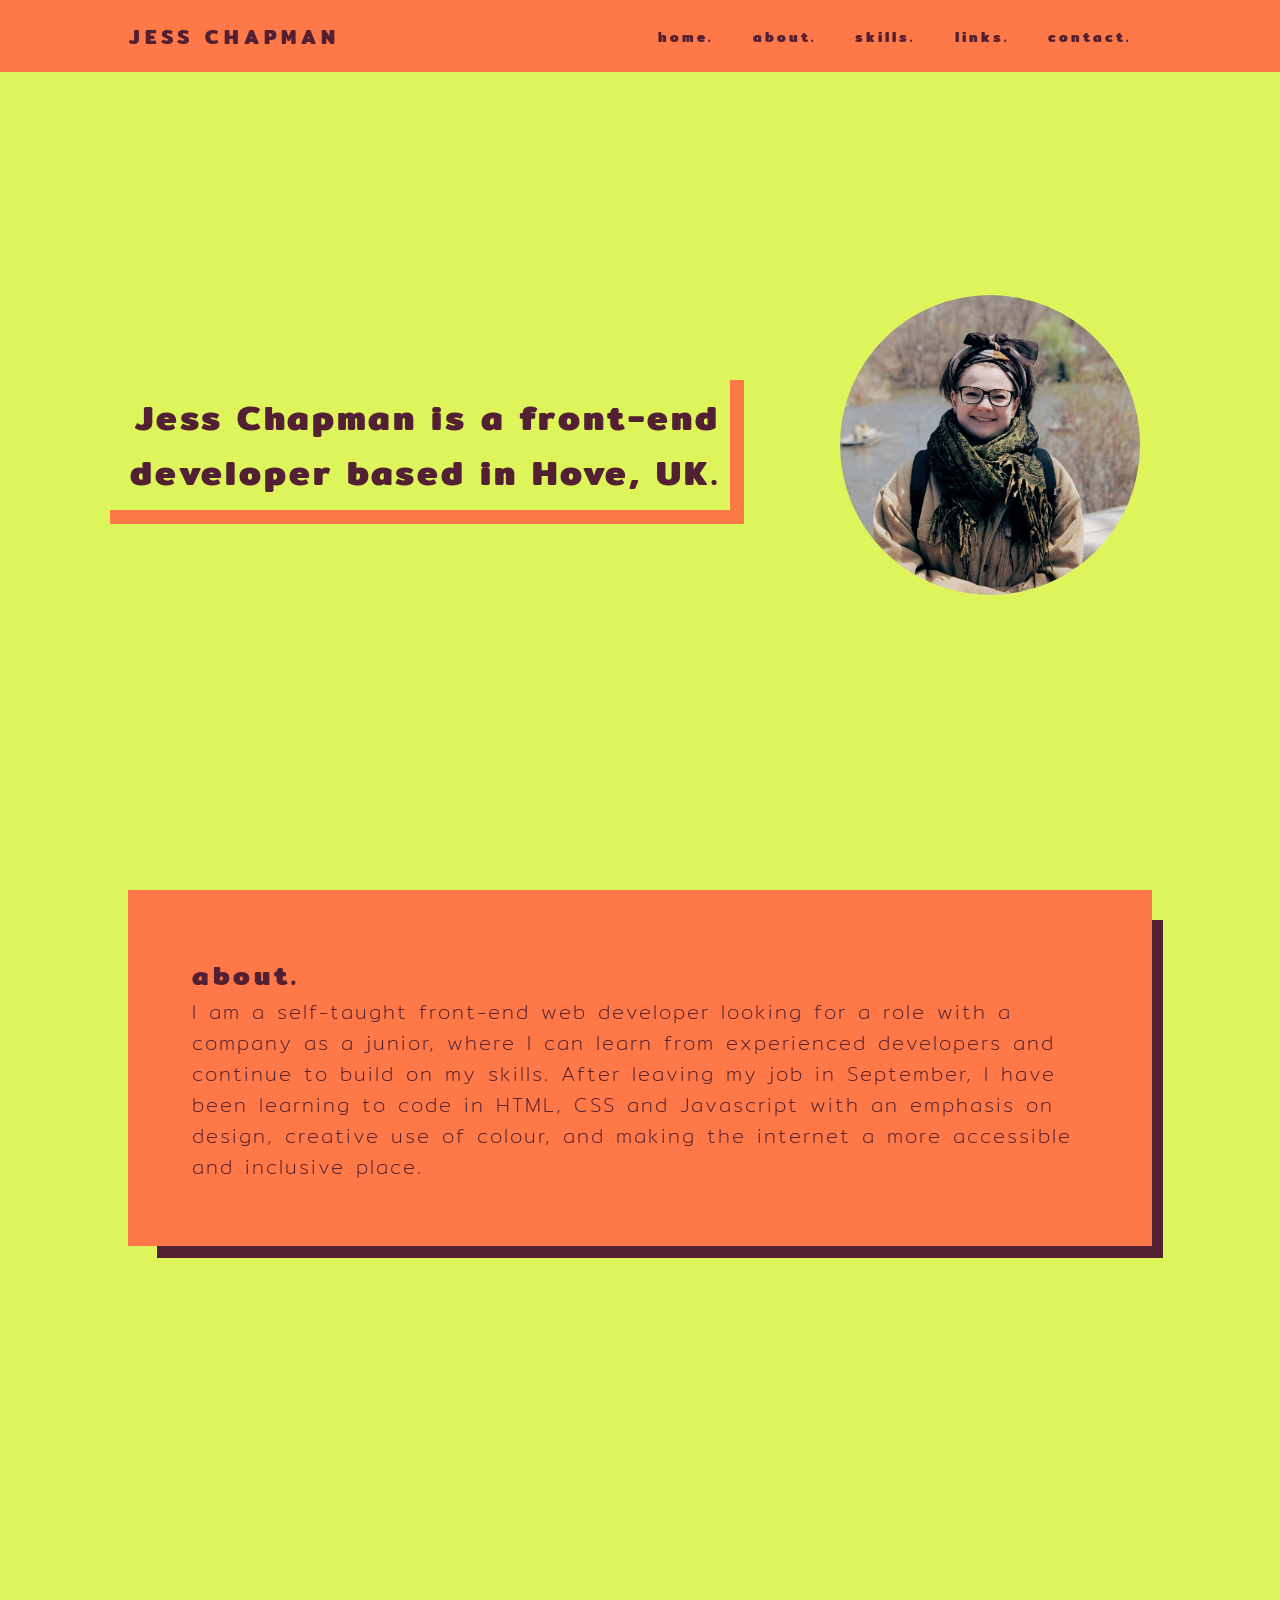
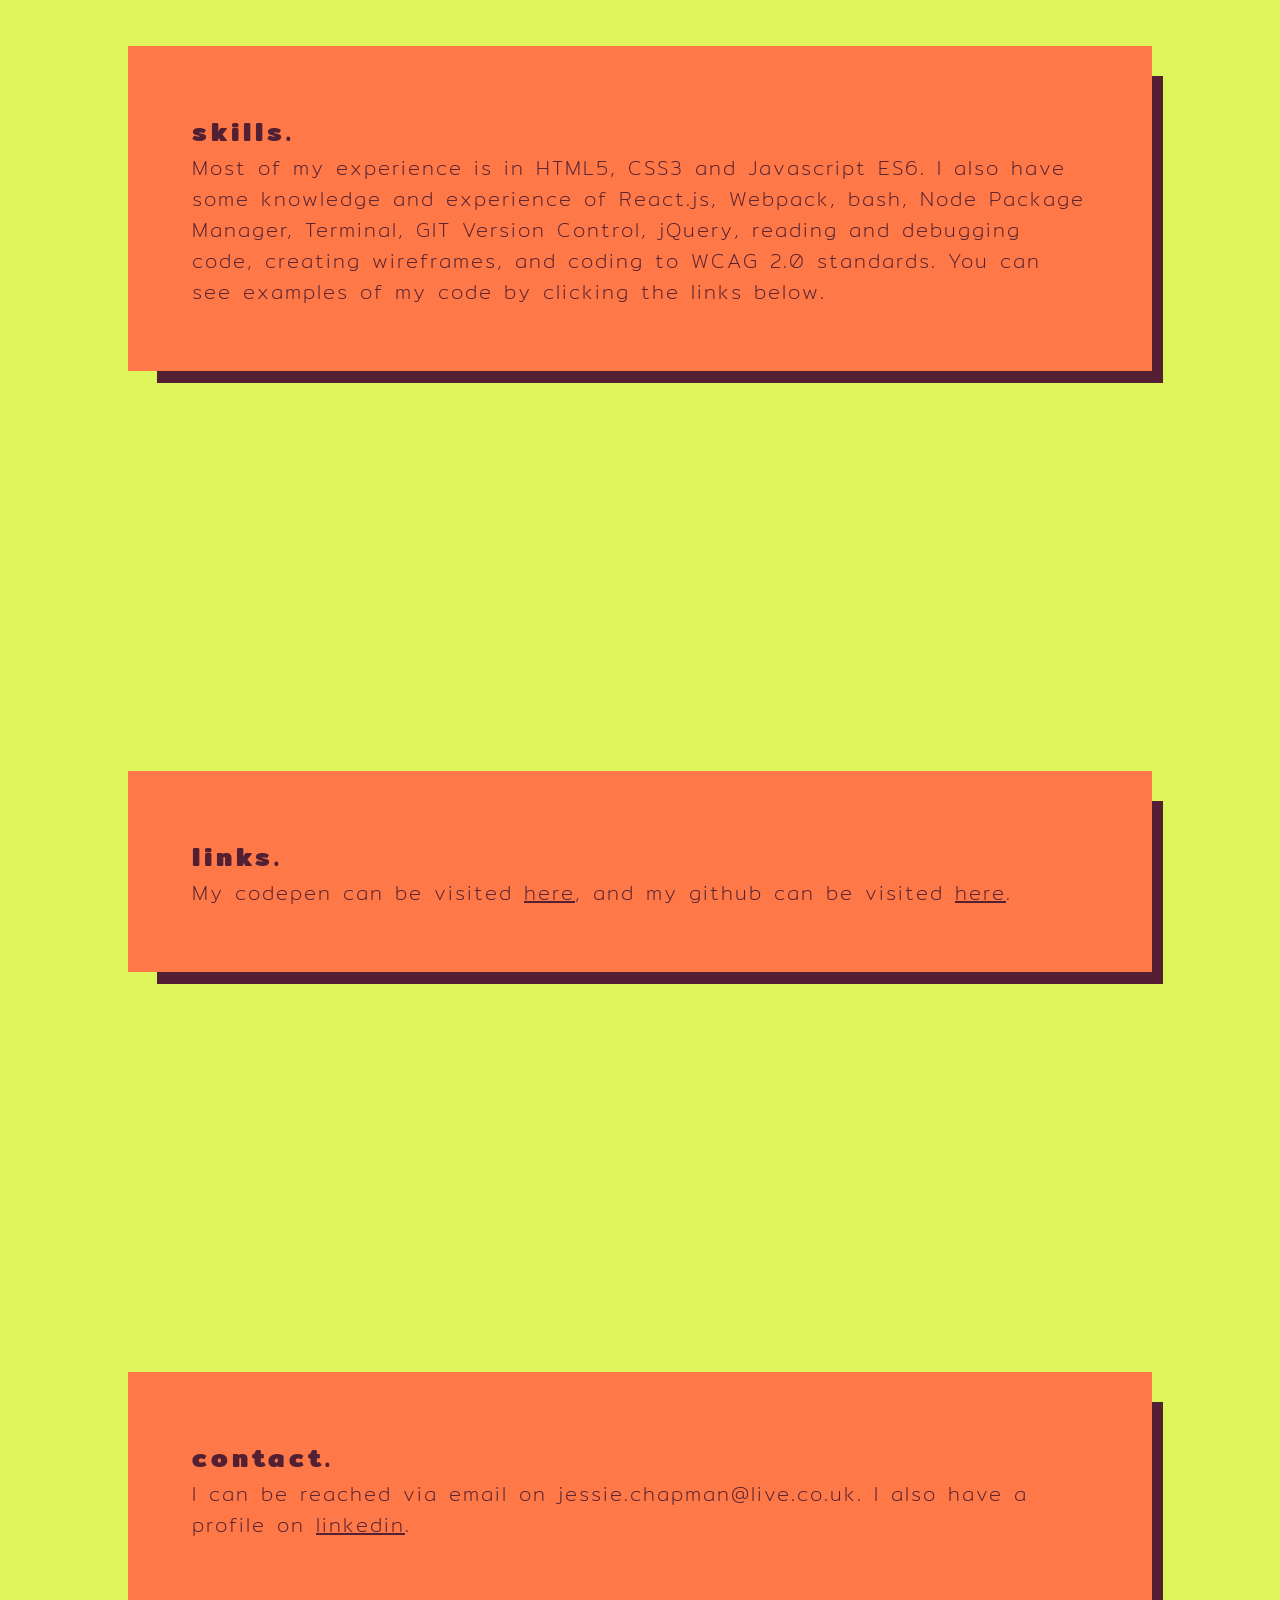
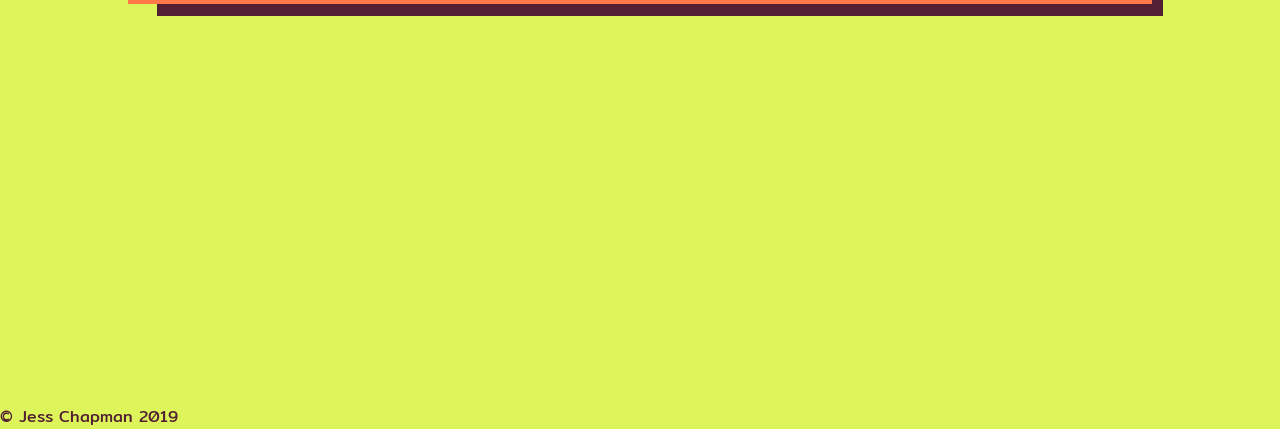
<file: index.html>
<!DOCTYPE HTML>
<html>

<head>
  <link rel="stylesheet" href="style.css">
  <link href="https://fonts.googleapis.com/css?family=Mitr&display=swap" rel="stylesheet">
  <meta charset="UTF-8">
  <meta name="viewport" content="width=device-width, initial-scale=1.0">
  <title>Jess Chapman's Front End Web Development Page </title>
</head>

<body>
  <span class="anchor" id="home"></span>
  <nav id="nav-bar">
    <div class="logo">
      <h1 id="page-topper"> Jess Chapman </h1>
    </div>
    <ul class="nav-links">
      <li><a href="#home"> home. </a></li>
      <li><a href="#about"> about. </a></li>
      <li><a href="#skills"> skills. </a></li>
      <li><a href="#links"> links. </a></li>
      <li><a href="#contact"> contact. </a></li>

    </ul>
    <div class="burger">
      <div class="line1"></div>
      <div class="line2"></div>
      <div class="line3"></div>

    </div>
  </nav>

  <Script src="app.js"></Script>

  <header>
    <div class="home-section">
      <H2 id="top"> Jess Chapman is a front-end developer based in Hove, UK. </H2>
      <img src="./self.jpeg" alt="A picture of Jess smiling at the camera.">
    </div>
  </header>
  <main>
    <span class="anchor-sections" id="about"></span>
    <div class="section">
      <h3 class="heading"> about. </h3>
      <div class="paragraph">
        <p>I am a self-taught front-end web developer looking for a role with a company as a junior, where I can learn
          from
          experienced developers and continue to build on my skills. After leaving my job in September, I have been
          learning to
          code in HTML, CSS and Javascript with an emphasis on design, creative use of colour, and making the internet a
          more
          accessible and inclusive place.</p>
      </div>

    </div>
    <span class="anchor-sections" id="skills"></span>

    <div class="section">
      <h3 class="heading"> skills. </h3>
      <div class="paragraph">
        <p> Most of my experience is in HTML5, CSS3 and Javascript ES6. I also have some
          knowledge and experience of React.js, Webpack, bash, Node Package Manager, Terminal,
          GIT Version Control, jQuery, reading and debugging code, creating wireframes,
          and coding to WCAG 2.0 standards. You can see examples of my code by clicking
          the links below. </p>
      </div>
    </div>
    <span class="anchor-sections" id="links"></span>

    <div class="section">
      <h3 class="heading"> links. </h3>
      <div class="paragraph">
        <p>
          My codepen can be visited <a class="profile-links" href="https://codepen.io/jsschpmn">here</a>, and my
          github can be visited
          <a class="profile-links" href="https://www.github.com/jessdoesjavascript">here</a>.
        </p>


      </div>
    </div>
    <span class="anchor-sections" id="contact"></span>

    <div class="section">
      <h3 class="heading"> contact. </h3>
      <div class="paragraph">
        <p>I can be reached via email on jessie.chapman@live.co.uk. I also have a profile on <a class="profile-links"
            href="https://www.linkedin.com/in/jschapman/">linkedin</a>. </p>
      </div>
    </div>
  </main>
  <footer> © Jess Chapman 2019</footer>
</body>

</html>
</file>
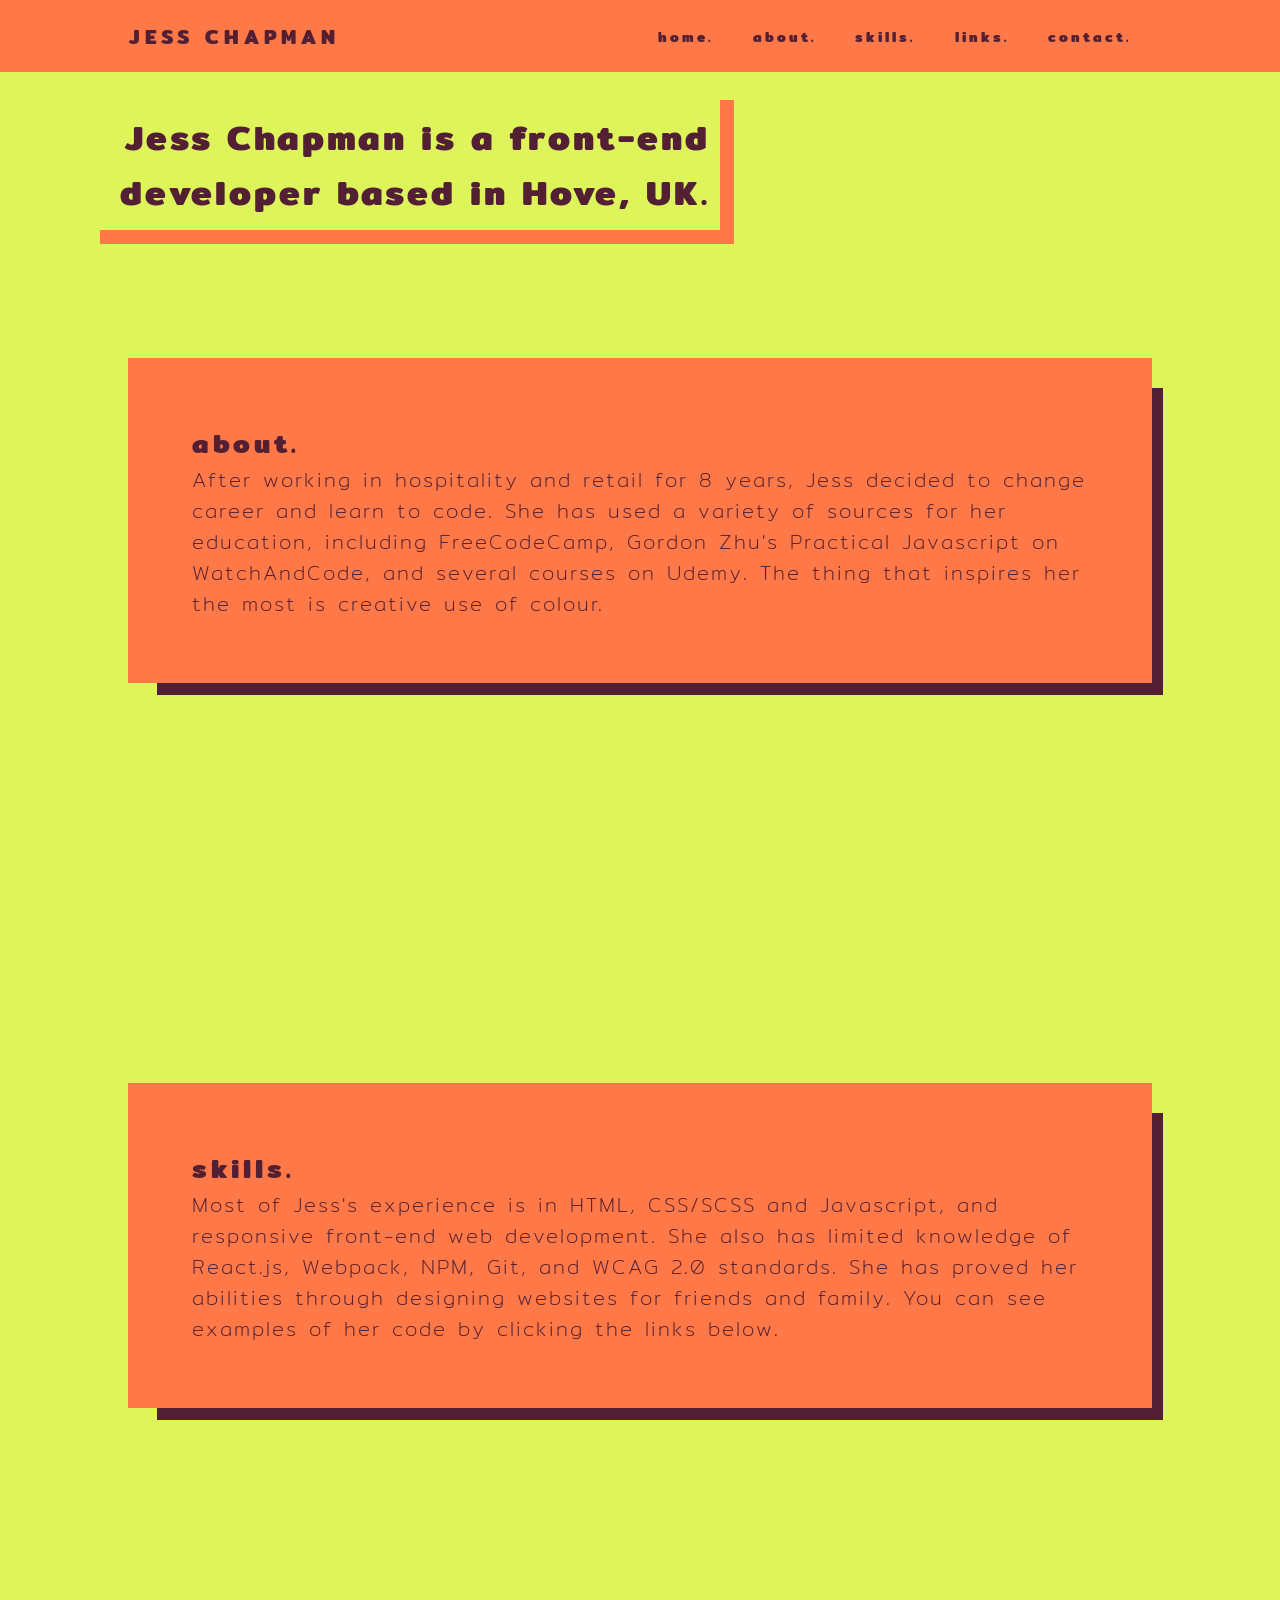
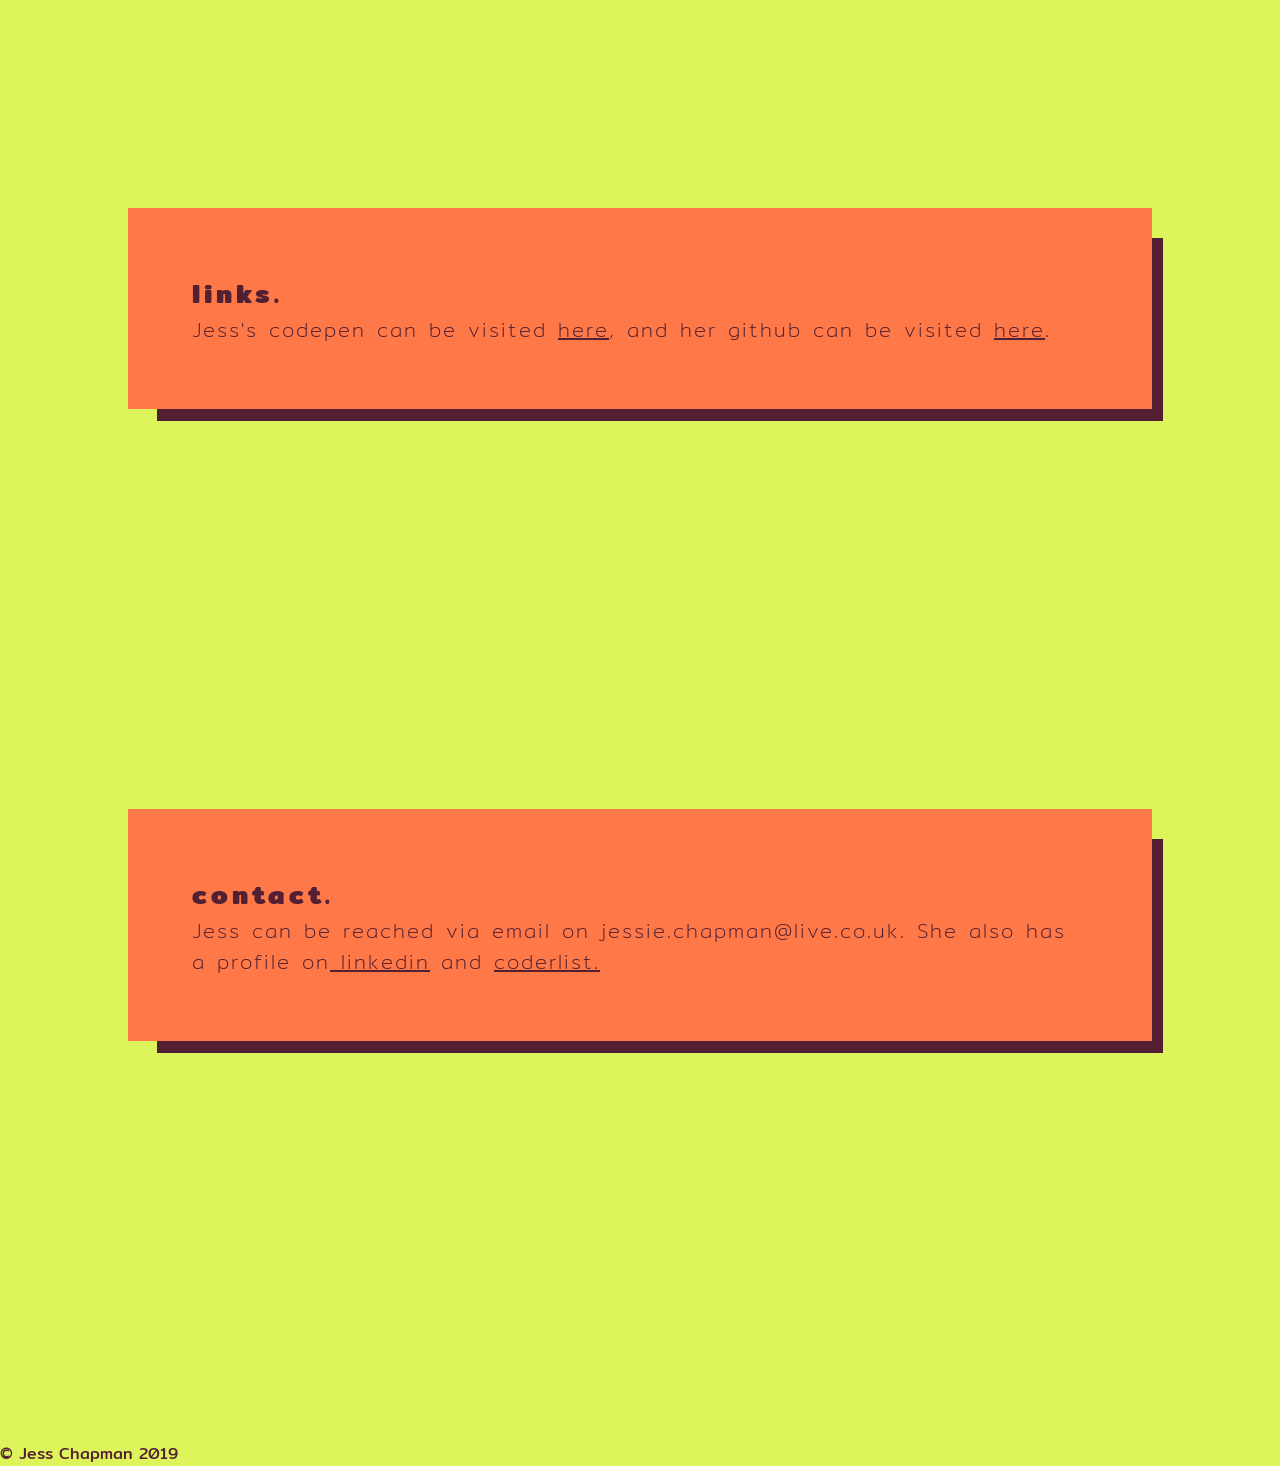
<file: homepage.html>
<!DOCTYPE HTML>
<html>

<head>
  <link rel="stylesheet" href="style.css">
  <link href="https://fonts.googleapis.com/css?family=Mitr&display=swap" rel="stylesheet">
  <meta charset="UTF-8">
  <meta name="viewport" content="width=device-width, initial-scale=1.0">
  <title>Jess Chapman's Front End Web Development Page </title>
</head>

<body>
  <nav id="nav-bar">
    <div class="logo">
      <h1 id="home"> Jess Chapman </h1>
    </div>
    <ul class="nav-links">
      <li><a href="#top"> home. </a></li>
      <li><a href="#about"> about. </a></li>
      <li><a href="#skills"> skills. </a></li>
      <li><a href="#links"> links. </a></li>
      <li><a href="#contact"> contact. </a></li>

    </ul>
    <div class="burger">
      <div class="line1"></div>
      <div class="line2"></div>
      <div class="line3"></div>

    </div>
  </nav>

  <Script src="app.js"></Script>

  <header>
    <H2 id="top"> Jess Chapman is a front-end developer based in Hove, UK. </H2>
  </header>
  <main>
    <div id="about" class="section">
      <h3 class="heading"> about. </h3>
      <div class="paragraph">
        <p>After working in hospitality and retail for 8 years, Jess decided to change career and
          learn to code. She has used a variety of sources for her education, including FreeCodeCamp, Gordon Zhu's
          Practical Javascript on WatchAndCode, and several courses on Udemy. The thing that inspires her the most is
          creative use of colour. </p>
      </div>

    </div>
    <div id="skills" class="section">
      <h3 class="heading"> skills. </h3>
      <div class="paragraph">
        <p>Most of Jess's experience is in HTML, CSS/SCSS and Javascript, and responsive front-end web development. 
          She also has limited knowledge of React.js, Webpack, NPM, Git, and WCAG 2.0 standards. She has proved her abilities
          through designing websites for friends and family. You can see examples of her code by clicking the links below.</p>
      </div>
    </div>
    <div id="links" class="section">
      <h3 class="heading"> links. </h3>
      <div class="paragraph">
        <p>
          Jess's codepen can be visited <a class="profile-links" href="https://codepen.io/jsschpmn">here</a>, and her
          github can be visited
          <a class="profile-links" href="https://www.github.com/jessdoesjavascript">here</a>.
        </p>


      </div>
    </div>
    <div id="contact" class="section">
      <h3 class="heading"> contact. </h3>
      <div class="paragraph">
        <p>Jess can be reached via email on jessie.chapman@live.co.uk. She also has a profile on<a class="profile-links"
            href="https://www.linkedin.com/in/jschapman/"> linkedin</a>
          and <a class="profile-links" href="https://www.coderlist.io/profile/jessie"> coderlist.</a> </p>
      </div>
    </div>
  </main>
  <footer> © Jess Chapman 2019</footer>
</body>

</html>
</file>
<file: style.css>
/* Color scheme  */
* {
  margin: 0px;
  font-family: "Mitr", sans-serif;
  background-color: #ddf45b;
  scroll-behavior: smooth;
}

@-webkit-keyframes img-fade-in {
  from {
    opacity: 0;
  }
  to {
    opacity: 1;
  }
}

@keyframes img-fade-in {
  from {
    opacity: 0;
  }
  to {
    opacity: 1;
  }
}

.home-section {
  display: -webkit-box;
  display: -ms-flexbox;
  display: flex;
  padding: 10px;
  -webkit-box-align: center;
      -ms-flex-align: center;
          align-items: center;
  margin-top: 30vh;
  margin-bottom: 30vh;
}

H2 {
  color: #522032;
  font-size: 35px;
  letter-spacing: 3px;
  padding: 10px;
  max-width: 600px;
  text-align: right;
  margin: 100px;
  -webkit-box-shadow: 7px 7px 0px 7px #ff7847;
          box-shadow: 7px 7px 0px 7px #ff7847;
  -webkit-animation-name: img-fade-in;
          animation-name: img-fade-in;
  -webkit-animation-duration: 2s;
          animation-duration: 2s;
}

img {
  max-width: 300px;
  border-radius: 100%;
  padding: 10px;
  -webkit-animation-name: img-fade-in;
          animation-name: img-fade-in;
  -webkit-animation-duration: 2s;
          animation-duration: 2s;
}

.section {
  margin: 10%;
  padding: 50px;
  color: #522032;
  background-color: #ff7847;
  -webkit-box-shadow: 20px 21px 0px -9px #522032;
          box-shadow: 20px 21px 0px -9px #522032;
  margin-bottom: 50%;
}

.heading {
  color: #522032;
  background-color: #ff7847;
  font-size: 20pt;
  letter-spacing: 4px;
}

p {
  color: #522032;
  background-color: #ff7847;
  font-size: 15pt;
  font-weight: 1;
  letter-spacing: 2px;
}

.profile-links {
  color: #522032;
  background-color: #ff7847;
}

footer {
  color: #522032;
}

nav {
  display: -webkit-box;
  display: -ms-flexbox;
  display: flex;
  -ms-flex-pack: distribute;
      justify-content: space-around;
  -webkit-box-align: center;
      -ms-flex-align: center;
          align-items: center;
  min-height: 8vh;
  background-color: #ff7847;
  margin: 0px;
  padding: 0px;
  position: fixed;
  top: 0;
  width: 100%;
}

h1 {
  background-color: #ff7847;
  font-size: 20px;
}

.logo {
  color: #522032;
  background-color: #ff7847;
  text-transform: uppercase;
  letter-spacing: 5px;
  font-size: 20px;
}

.nav-links {
  background-color: #ff7847;
  display: -webkit-box;
  display: -ms-flexbox;
  display: flex;
  -ms-flex-pack: distribute;
      justify-content: space-around;
  width: 40%;
}

.nav-links a {
  color: #522032;
  background-color: #ff7847;
  text-decoration: none;
  letter-spacing: 3px;
  font-weight: bold;
  font-size: 14px;
}

.nav-links li {
  background-color: #ff7847;
  list-style: none;
}

.burger {
  display: none;
}

.burger div {
  width: 25px;
  height: 3px;
  background-color: #522032;
  margin: 5px;
  border-radius: 10px;
  -webkit-transition: all 0.3s ease-in;
  transition: all 0.3s ease-in;
}

@media screen and (max-width: 1024px) {
  .nav-links {
    width: 60%;
  }
  p {
    color: #522032;
    background-color: #ff7847;
    font-size: 10pt;
    font-weight: 1;
    letter-spacing: 1px;
  }
}

@media screen and (max-width: 768px) {
  .home-section {
    display: -webkit-box;
    display: -ms-flexbox;
    display: flex;
    -webkit-box-orient: vertical;
    -webkit-box-direction: reverse;
        -ms-flex-direction: column-reverse;
            flex-direction: column-reverse;
    -webkit-box-pack: center;
        -ms-flex-pack: center;
            justify-content: center;
  }
  img {
    max-width: 300px;
  }
  H2 {
    color: #522032;
    font-size: 20pt;
    text-align: justify;
    letter-spacing: 3px;
    width: 80%;
    padding: 10px;
    margin: 100px;
    margin-top: 50px;
    margin-bottom: 400px;
    -webkit-box-shadow: 7px 7px 0px 7px #ff7847;
            box-shadow: 7px 7px 0px 7px #ff7847;
  }
  body {
    overflow-x: hidden;
  }
  .nav-links {
    position: absolute;
    right: 0px;
    height: 92vh;
    top: 8vh;
    background-color: #ff7847;
    display: -webkit-box;
    display: -ms-flexbox;
    display: flex;
    -webkit-box-orient: vertical;
    -webkit-box-direction: normal;
        -ms-flex-direction: column;
            flex-direction: column;
    -webkit-box-align: center;
        -ms-flex-align: center;
            align-items: center;
    width: 50%;
    -webkit-transform: translateX(100%);
            transform: translateX(100%);
    -webkit-transition: -webkit-transform 0.5s ease-in;
    transition: -webkit-transform 0.5s ease-in;
    transition: transform 0.5s ease-in;
    transition: transform 0.5s ease-in, -webkit-transform 0.5s ease-in;
  }
  .nav-links li {
    opacity: 0;
  }
  .burger {
    display: block;
    cursor: pointer;
    background-color: #ff7847;
  }
}

.nav-active {
  -webkit-transform: translateX(0%);
          transform: translateX(0%);
}

@-webkit-keyframes navLinkFade {
  from {
    opacity: 0;
    -webkit-transform: translateX(50px);
            transform: translateX(50px);
  }
  to {
    opacity: 1;
    -webkit-transform: translateX(0px);
            transform: translateX(0px);
  }
}

@keyframes navLinkFade {
  from {
    opacity: 0;
    -webkit-transform: translateX(50px);
            transform: translateX(50px);
  }
  to {
    opacity: 1;
    -webkit-transform: translateX(0px);
            transform: translateX(0px);
  }
}

.toggle .line1 {
  -webkit-transform: rotate(-45deg) translate(-5px, 6px);
          transform: rotate(-45deg) translate(-5px, 6px);
}

.toggle .line2 {
  opacity: 0;
}

.toggle .line3 {
  -webkit-transform: rotate(45deg) translate(-5px, -6px);
          transform: rotate(45deg) translate(-5px, -6px);
}

.title {
  font-size: 30px;
}

.section {
  margin: 10%;
  padding: 5%;
  color: #522032;
  background-color: #ff7847;
  -webkit-box-shadow: 20px 21px 0px -9px #522032;
          box-shadow: 20px 21px 0px -9px #522032;
  margin-bottom: 400px;
}

.heading {
  color: #522032;
  background-color: #ff7847;
  font-size: 20pt;
  letter-spacing: 4px;
}

p {
  color: #522032;
  background-color: #ff7847;
  font-size: 15pt;
  font-weight: 1;
  letter-spacing: 2px;
  word-wrap: break-word;
}

.anchor {
  position: absolute;
  -webkit-transform: translateY(-50vh);
          transform: translateY(-50vh);
}

.anchor-sections {
  position: absolute;
  -webkit-transform: translateY(-20vh);
          transform: translateY(-20vh);
}

.profile-links {
  color: #522032;
  background-color: #ff7847;
}

footer {
  color: #522032;
}
/*# sourceMappingURL=style.css.map */
</file>
